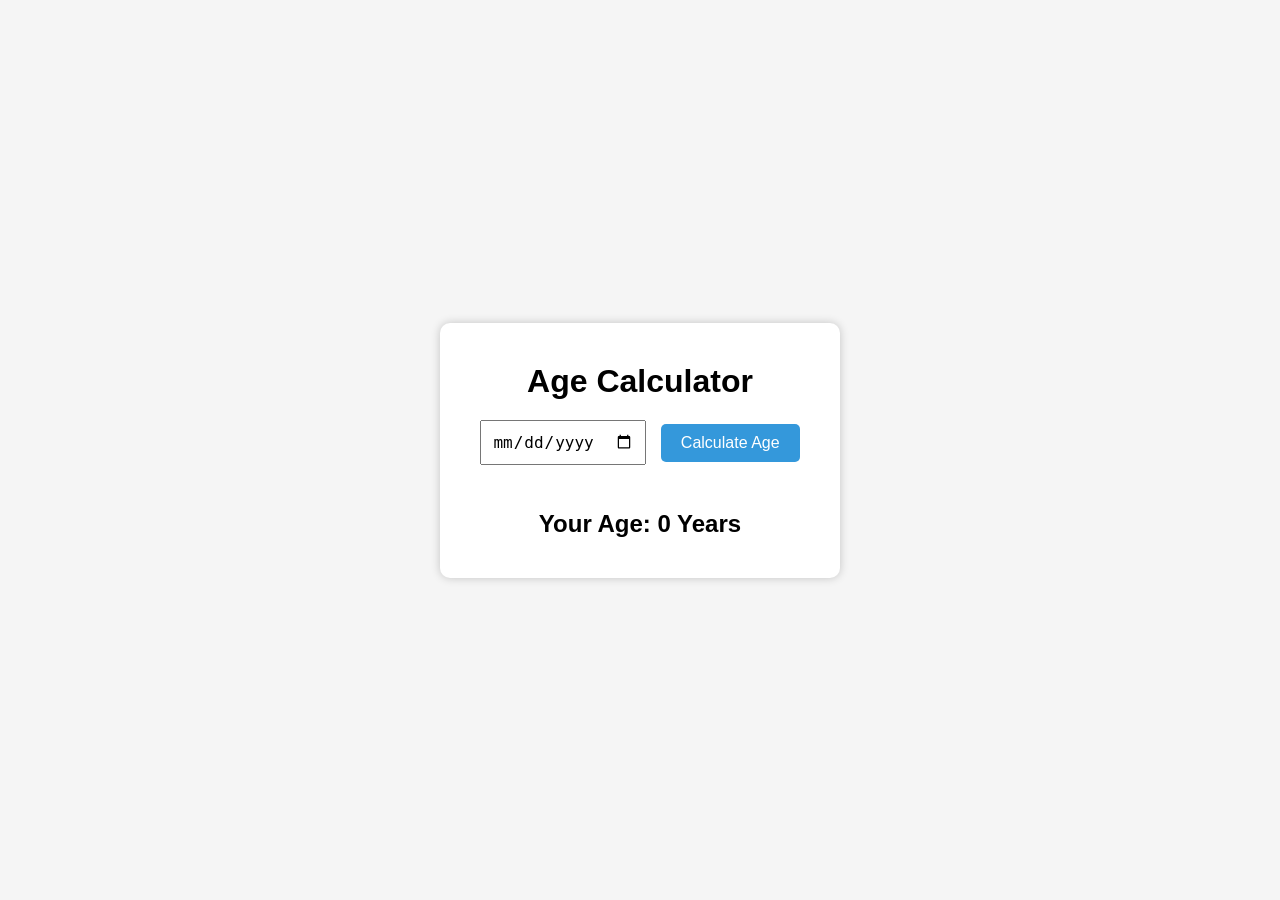
<file: Age Calculator/index.html>
<!DOCTYPE html>
<html lang="en">
<head>
    <meta charset="UTF-8">
    <meta name="viewport" content="width=device-width, initial-scale=1.0">
    <title>Age Calculator</title>

    <link rel="stylesheet" href="style.css">
</head>
<body>

    <div class="container">

        <h1>Age Calculator</h1>

        <input type="date" id="dob">

        <button id="calculate">
            Calculate Age
        </button>

        <h2 id="result">
            Your Age: 0 Years
        </h2>

    </div>

    <script src="script.js"></script>

</body>
</html>
</file>
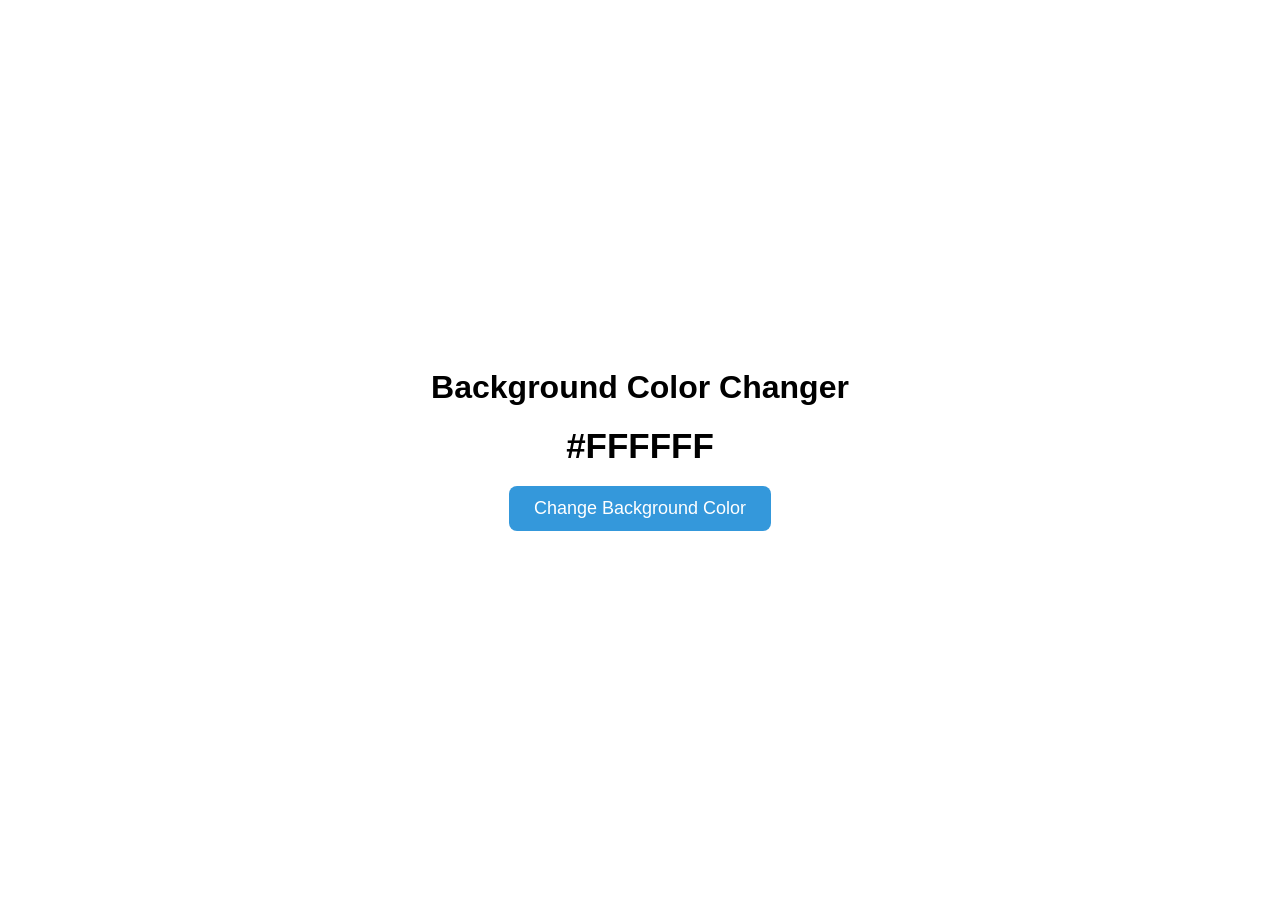
<file: Background Color Changer/index.html>
<!DOCTYPE html>
<html lang="en">
<head>
    <meta charset="UTF-8">
    <meta name="viewport" content="width=device-width, initial-scale=1.0">
    <title>Background Color Changer</title>

    <link rel="stylesheet" href="style.css">
</head>
<body>

    <div class="container">
        <h1>Background Color Changer</h1>

        <h2 id="colorCode">#FFFFFF</h2>

        <button id="changeColor">
            Change Background Color
        </button>
    </div>

    <script src="script.js"></script>

</body>
</html>
</file>
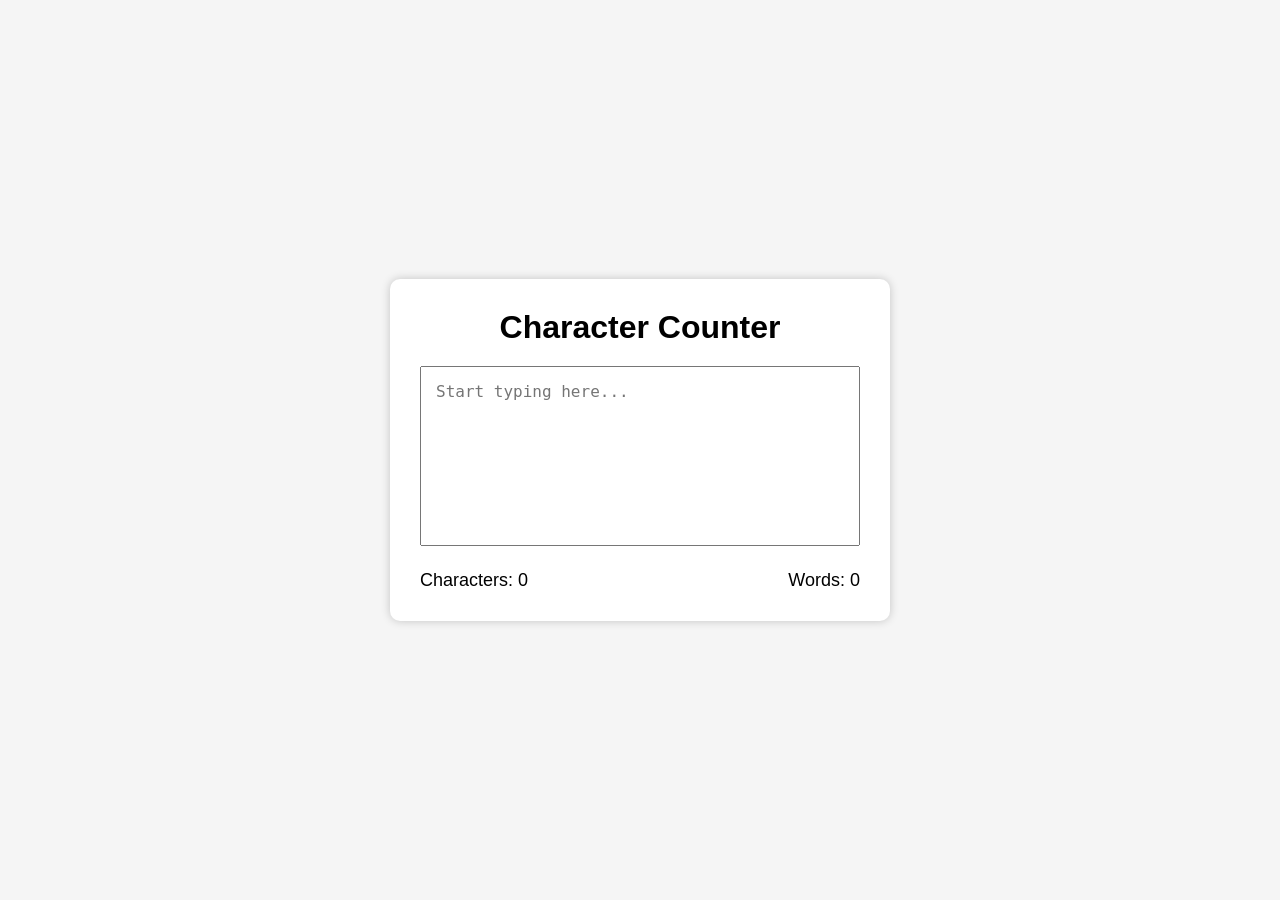
<file: Character Counter/index.html>
<!DOCTYPE html>
<html lang="en">
<head>
    <meta charset="UTF-8">
    <meta name="viewport" content="width=device-width, initial-scale=1.0">
    <title>Character Counter</title>

    <link rel="stylesheet" href="style.css">
</head>
<body>

    <div class="container">

        <h1>Character Counter</h1>

        <textarea
            id="textInput"
            placeholder="Start typing here..."
        ></textarea>

        <div class="info">
            <p>Characters: <span id="characterCount">0</span></p>
            <p>Words: <span id="wordCount">0</span></p>
        </div>

    </div>

    <script src="script.js"></script>

</body>
</html>
</file>
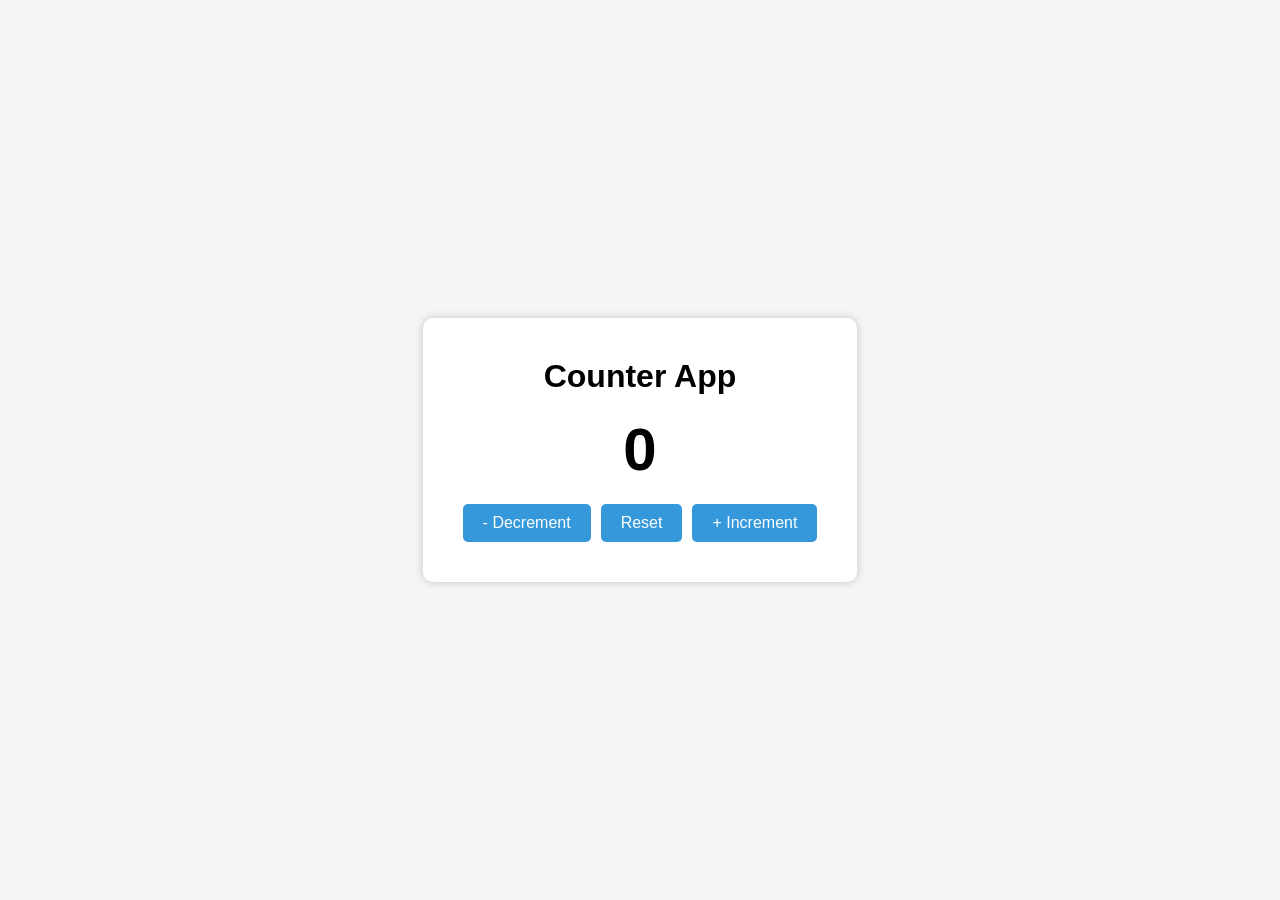
<file: Counter App/index.html>
<!DOCTYPE html>
<html lang="en">
<head>
    <meta charset="UTF-8">
    <meta name="viewport" content="width=device-width, initial-scale=1.0">
    <title>Counter App</title>

    <link rel="stylesheet" href="style.css">
</head>
<body>

    <div class="container">

        <h1>Counter App</h1>

        <h2 id="count">0</h2>

        <div class="buttons">
            <button id="decrement">- Decrement</button>
            <button id="reset">Reset</button>
            <button id="increment">+ Increment</button>
        </div>

    </div>

    <script src="script.js"></script>

</body>
</html>
</file>
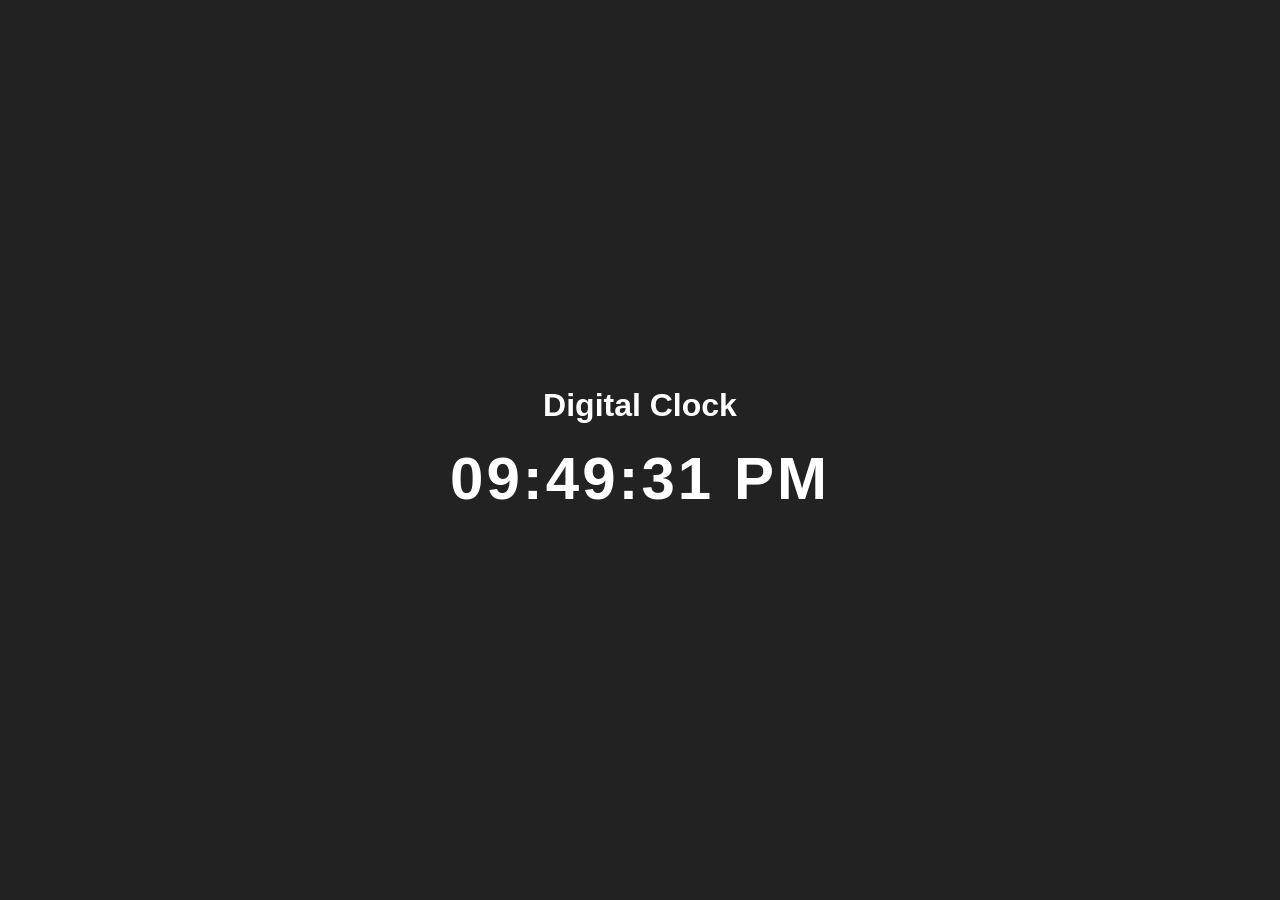
<file: Digital Clock/index.html>
<!DOCTYPE html>
<html lang="en">
<head>
    <meta charset="UTF-8">
    <meta name="viewport" content="width=device-width, initial-scale=1.0">
    <title>Digital Clock</title>

    <link rel="stylesheet" href="style.css">
</head>
<body>

    <div class="container">

        <h1>Digital Clock</h1>

        <h2 id="clock">
            00:00:00 AM
        </h2>

    </div>

    <script src="script.js"></script>

</body>
</html>
</file>
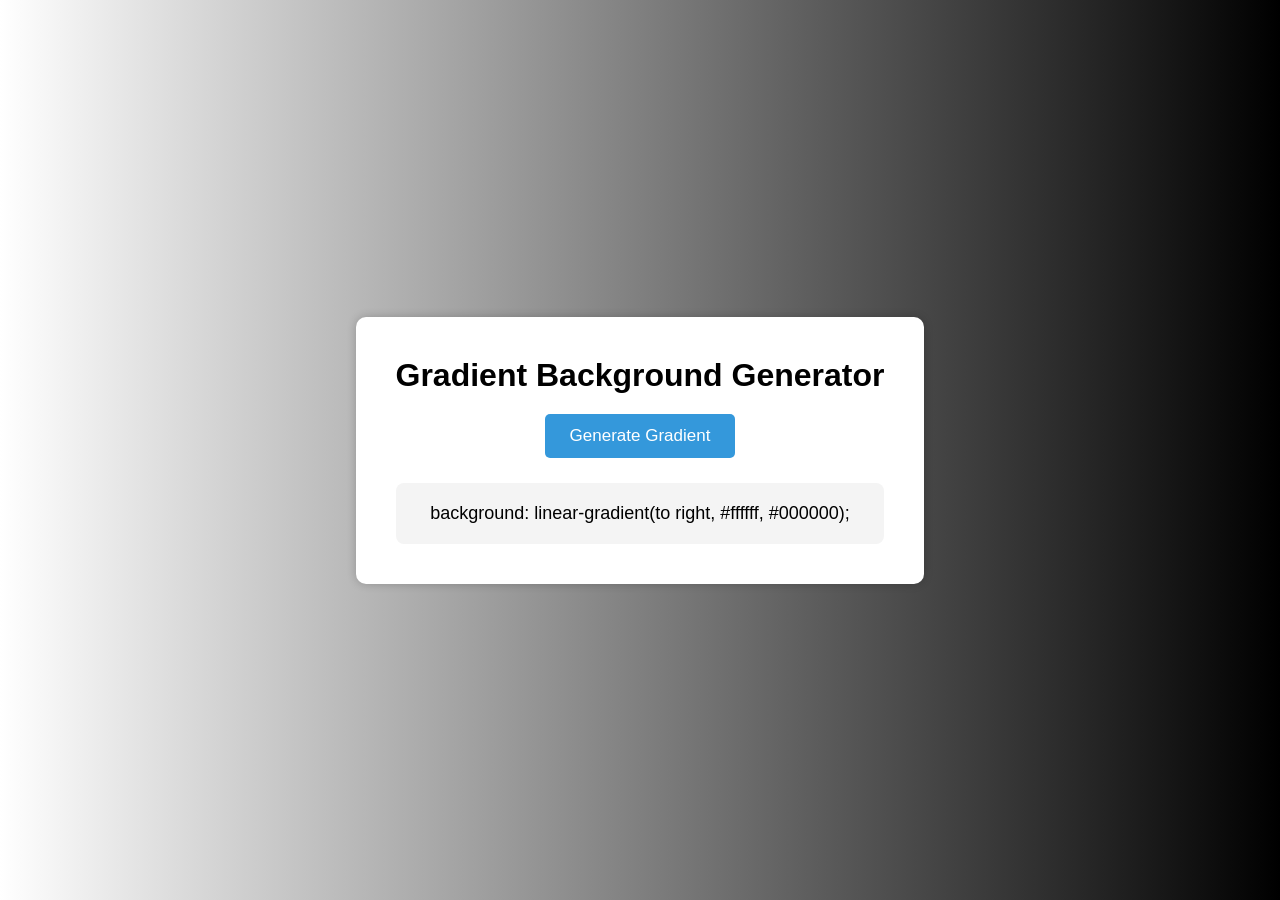
<file: Gradient Background Generator/index.html>
<!DOCTYPE html>
<html lang="en">
<head>
    <meta charset="UTF-8">
    <meta name="viewport" content="width=device-width, initial-scale=1.0">
    <title>Gradient Background Generator</title>

    <link rel="stylesheet" href="style.css">
</head>
<body>

    <div class="container">

        <h1>Gradient Background Generator</h1>

        <button id="generateBtn">
            Generate Gradient
        </button>

        <div class="code-box">
            <p id="cssCode">
                background: linear-gradient(to right, #ffffff, #000000);
            </p>
        </div>

    </div>

    <script src="script.js"></script>

</body>
</html>
</file>
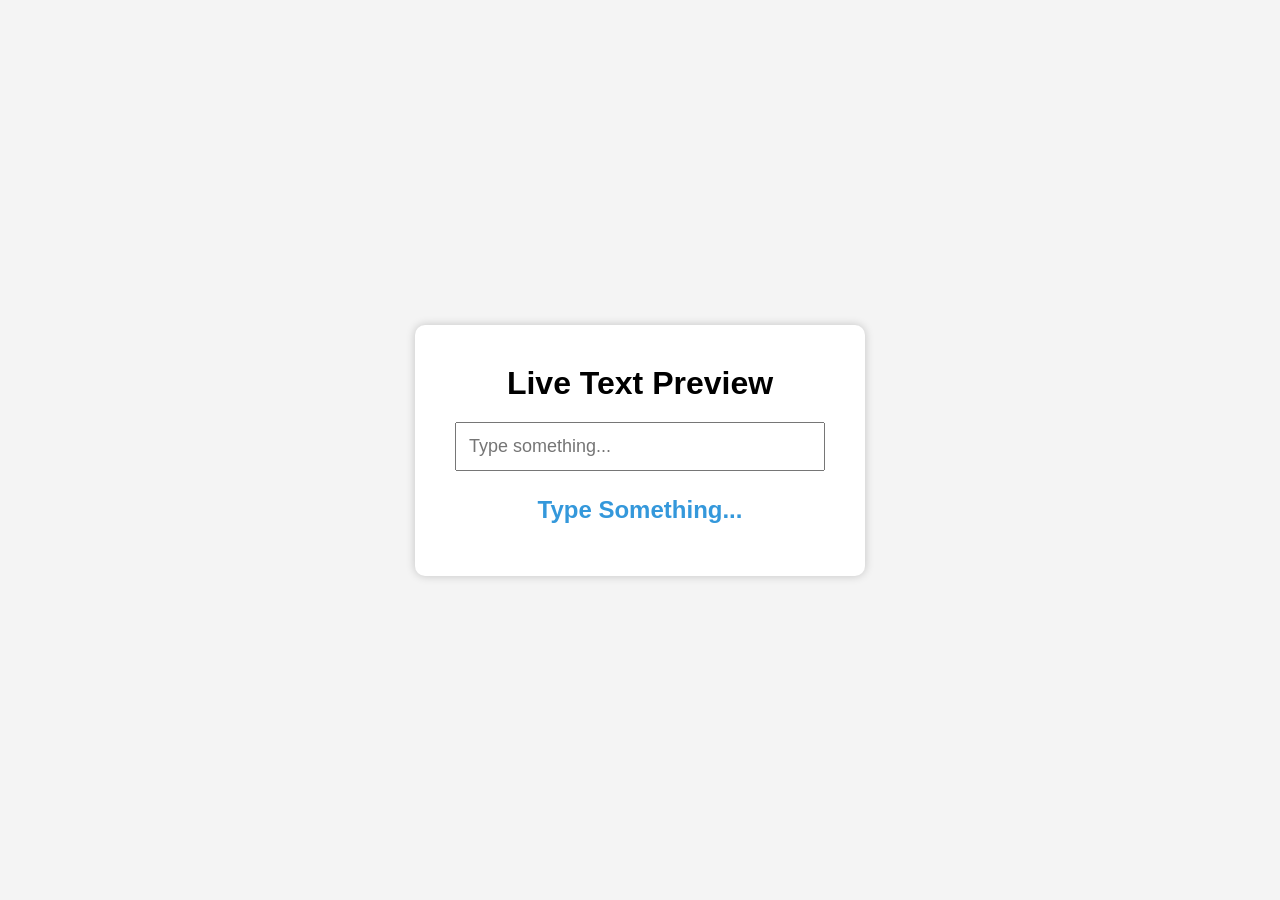
<file: Live Text Preview/index.html>
<!DOCTYPE html>
<html lang="en">
<head>
    <meta charset="UTF-8">
    <meta name="viewport" content="width=device-width, initial-scale=1.0">
    <title>Live Text Preview</title>

    <link rel="stylesheet" href="style.css">
</head>
<body>

    <div class="container">

        <h1>Live Text Preview</h1>

        <input
            type="text"
            id="textInput"
            placeholder="Type something..."
        >

        <h2 id="preview">
            Type Something...
        </h2>

    </div>

    <script src="script.js"></script>

</body>
</html>
</file>
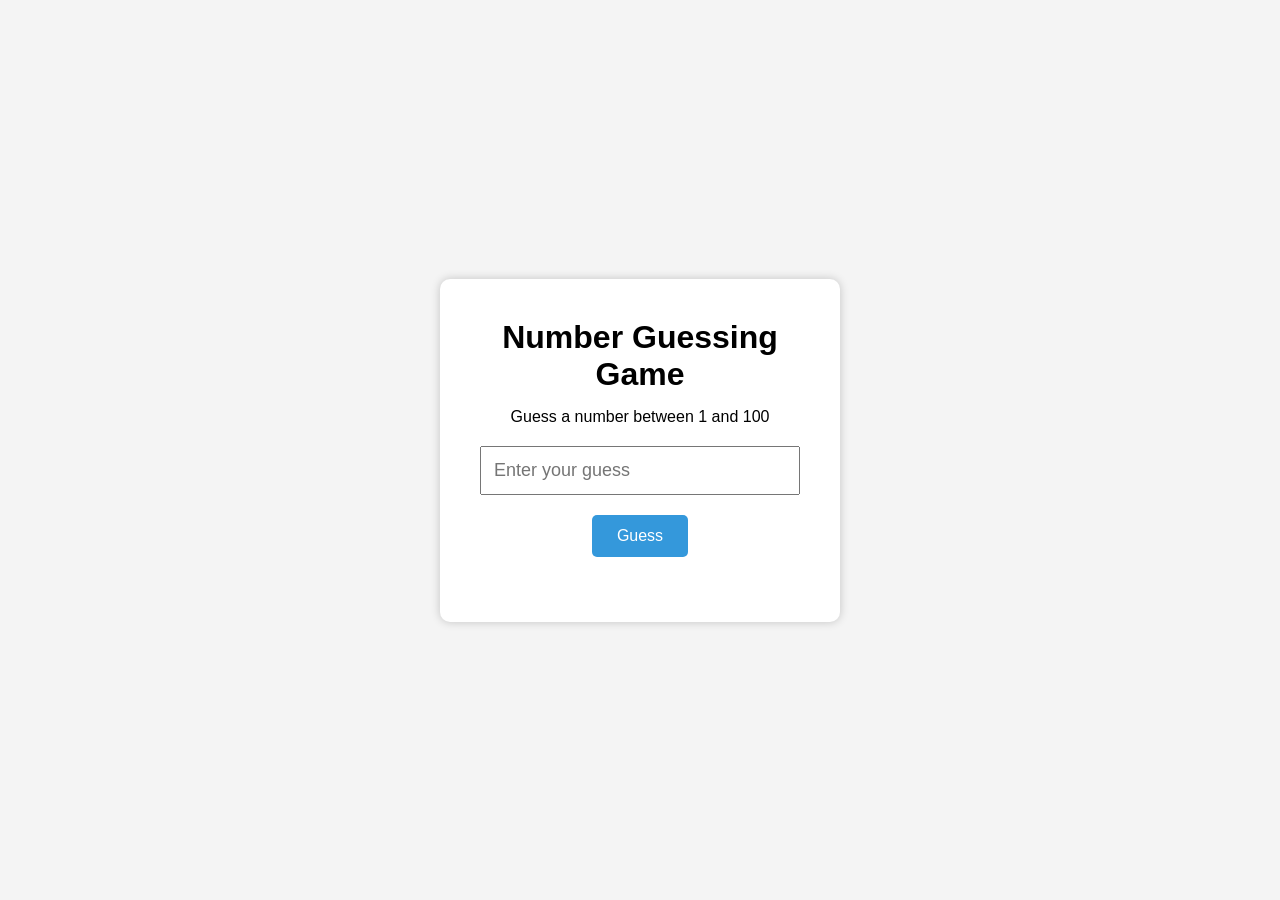
<file: Number Guessing game/index.html>
<!DOCTYPE html>
<html lang="en">
<head>
    <meta charset="UTF-8">
    <meta name="viewport" content="width=device-width, initial-scale=1.0">
    <title>Number Guessing Game</title>

    <link rel="stylesheet" href="style.css">
</head>
<body>

    <div class="container">

        <h1>Number Guessing Game</h1>

        <p>Guess a number between 1 and 100</p>

        <input
            type="number"
            id="guessInput"
            placeholder="Enter your guess"
        >

        <button id="guessBtn">
            Guess
        </button>

        <h2 id="result"></h2>

    </div>

    <script src="script.js"></script>

</body>
</html>
</file>
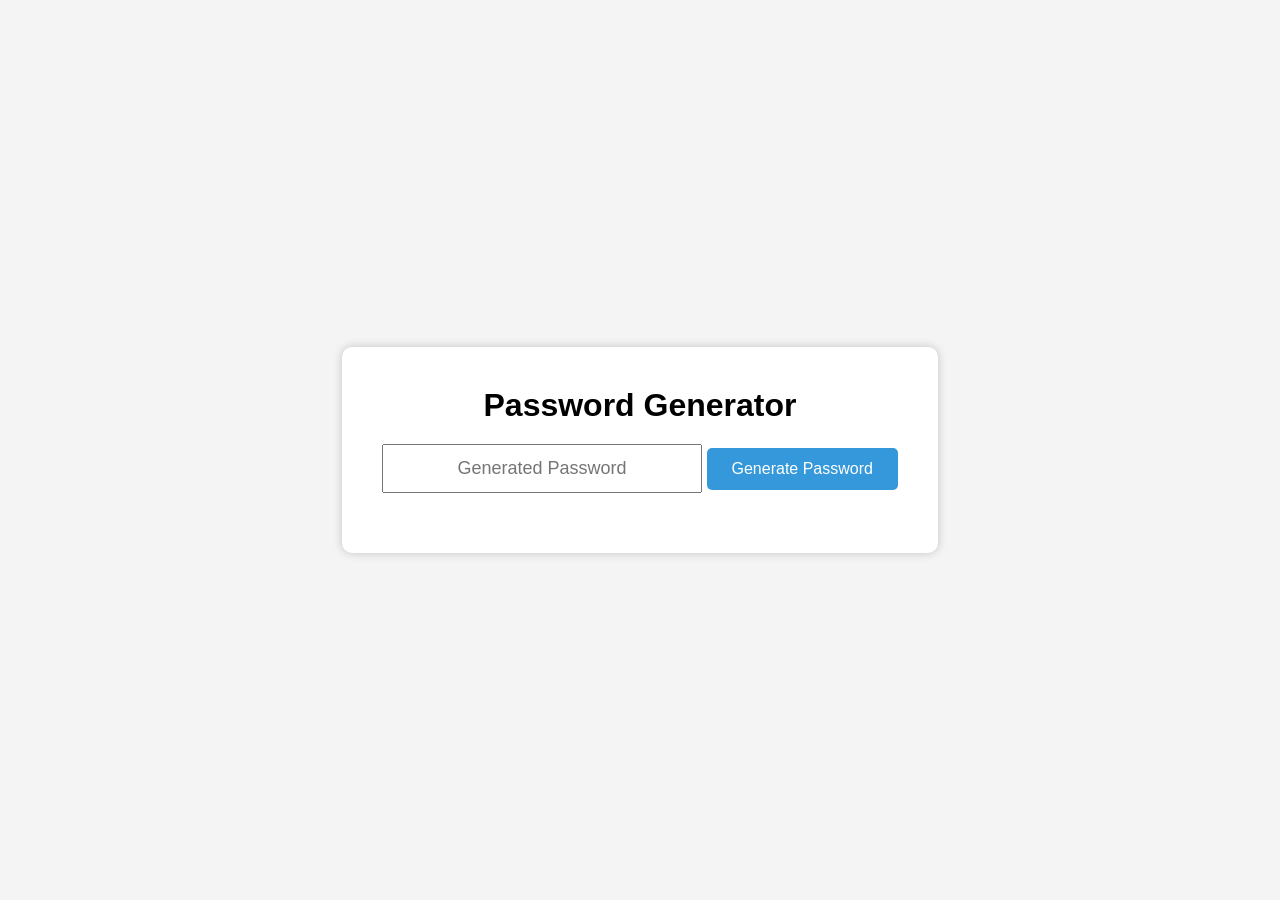
<file: Password Generator/index.html>
<!DOCTYPE html>
<html lang="en">
<head>
    <meta charset="UTF-8">
    <meta name="viewport" content="width=device-width, initial-scale=1.0">
    <title>Password Generator</title>

    <link rel="stylesheet" href="style.css">
</head>
<body>

    <div class="container">

        <h1>Password Generator</h1>

        <input
            type="text"
            id="password"
            placeholder="Generated Password"
            readonly
        >

        <button id="generateBtn">
            Generate Password
        </button>

    </div>

    <script src="script.js"></script>

</body>
</html>
</file>
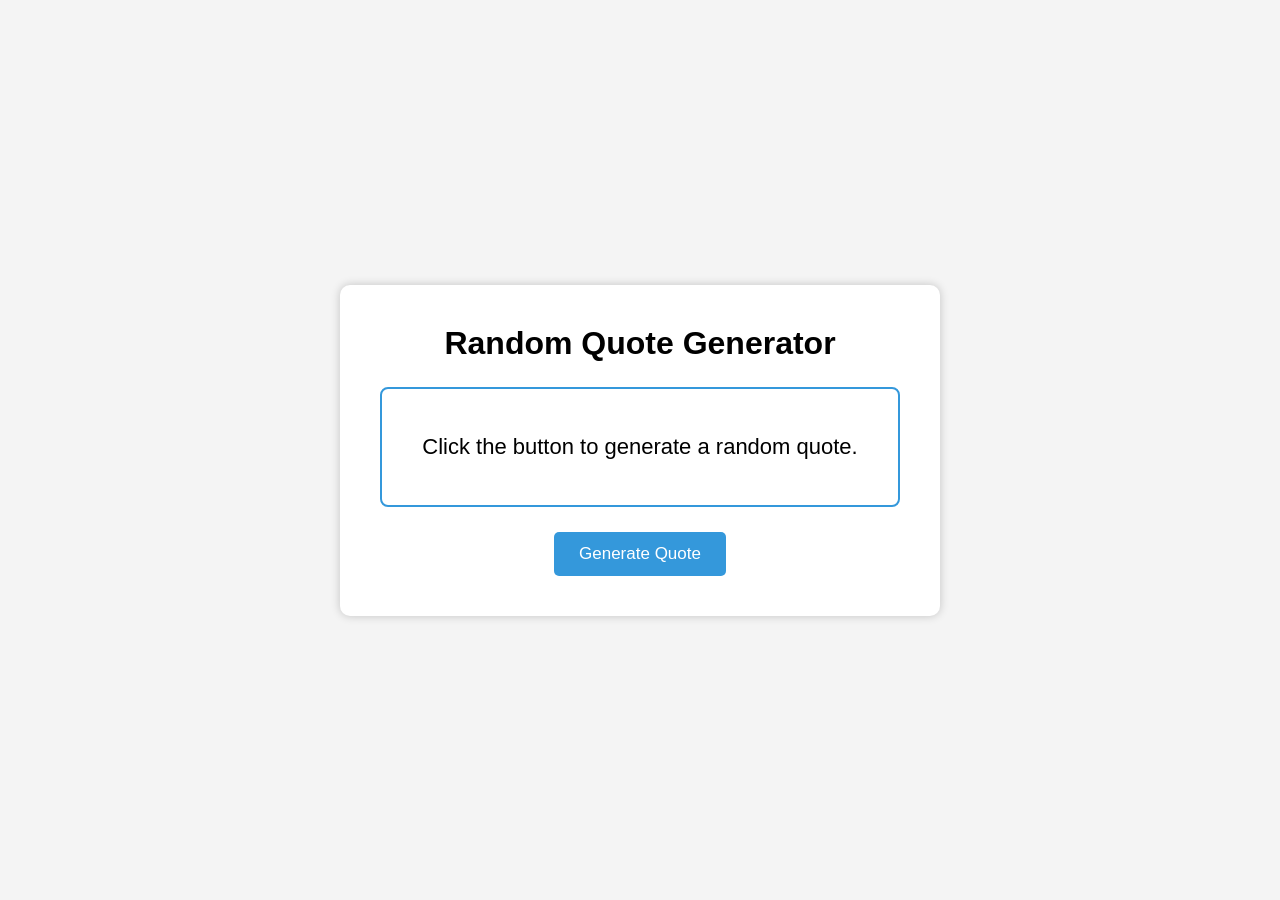
<file: Random Quote Generator/index.html>
<!DOCTYPE html>
<html lang="en">
<head>
    <meta charset="UTF-8">
    <meta name="viewport" content="width=device-width, initial-scale=1.0">
    <title>Random Quote Generator</title>

    <link rel="stylesheet" href="style.css">
</head>
<body>

    <div class="container">

        <h1>Random Quote Generator</h1>

        <div class="quote-box">
            <p id="quote">
                Click the button to generate a random quote.
            </p>
        </div>

        <button id="generateBtn">
            Generate Quote
        </button>

    </div>

    <script src="script.js"></script>

</body>
</html>
</file>
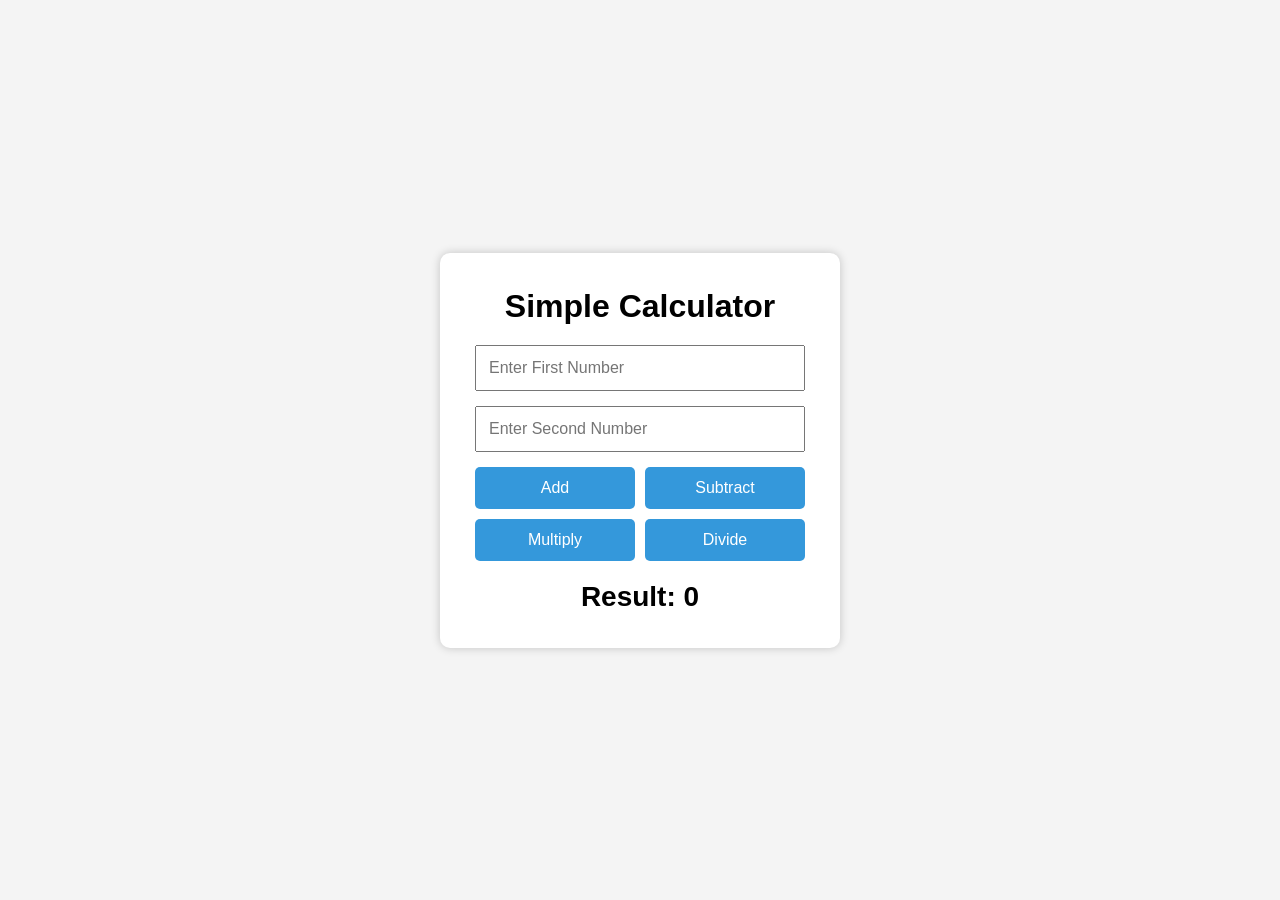
<file: Simple Calculator/index.html>
<!DOCTYPE html>
<html lang="en">
<head>
    <meta charset="UTF-8">
    <meta name="viewport" content="width=device-width, initial-scale=1.0">
    <title>Simple Calculator</title>

    <link rel="stylesheet" href="style.css">
</head>
<body>

    <div class="container">

        <h1>Simple Calculator</h1>

        <input
            type="number"
            id="num1"
            placeholder="Enter First Number"
        >

        <input
            type="number"
            id="num2"
            placeholder="Enter Second Number"
        >

        <div class="buttons">

            <button id="addBtn">Add</button>

            <button id="subBtn">Subtract</button>

            <button id="mulBtn">Multiply</button>

            <button id="divBtn">Divide</button>

        </div>

        <h2 id="result">
            Result: 0
        </h2>

    </div>

    <script src="script.js"></script>

</body>
</html>
</file>
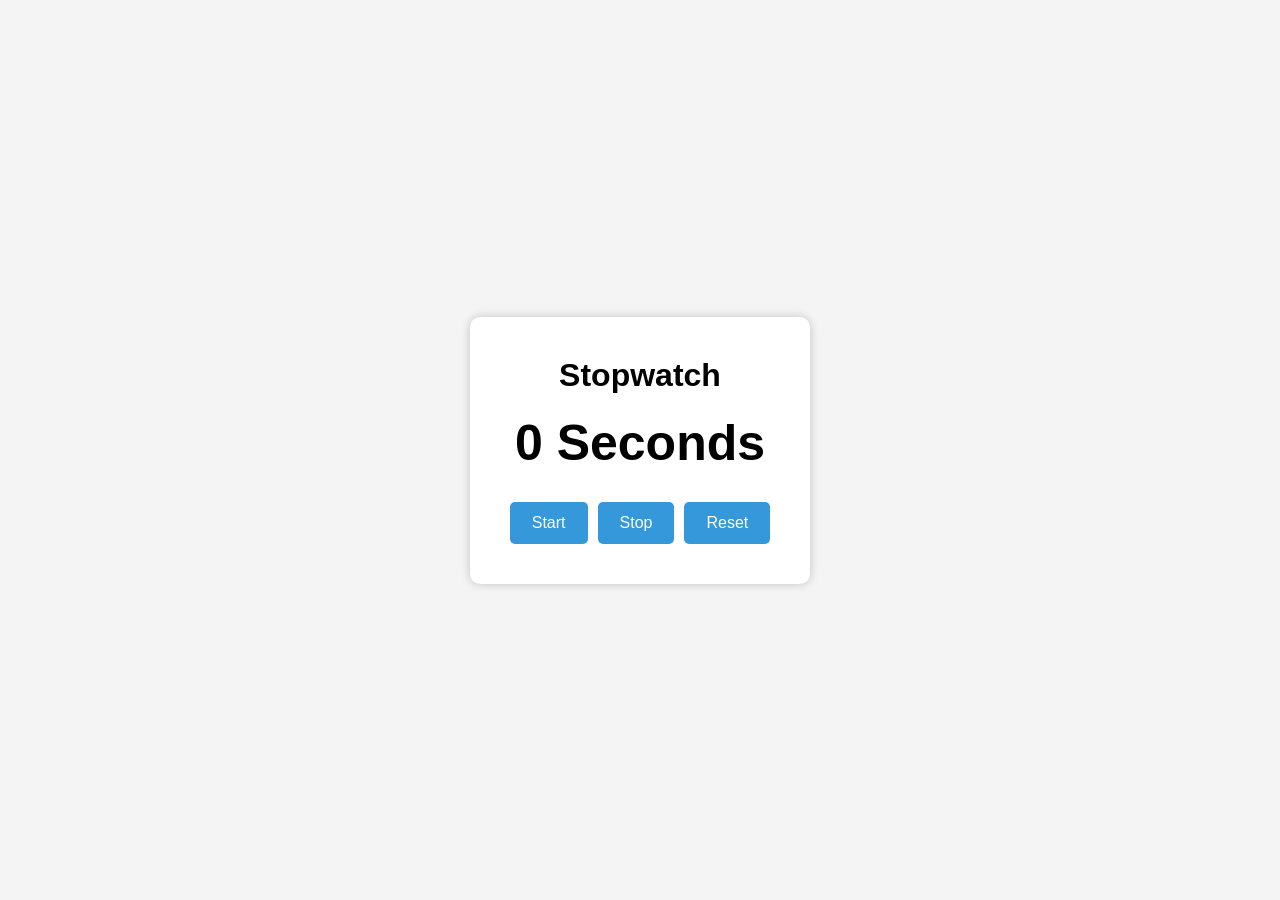
<file: Stop Watch/index.html>
<!DOCTYPE html>
<html lang="en">
<head>
    <meta charset="UTF-8">
    <meta name="viewport" content="width=device-width, initial-scale=1.0">
    <title>Stopwatch</title>

    <link rel="stylesheet" href="style.css">
</head>
<body>

    <div class="container">

        <h1>Stopwatch</h1>

        <h2 id="time">0 Seconds</h2>

        <div class="buttons">
            <button id="startBtn">Start</button>
            <button id="stopBtn">Stop</button>
            <button id="resetBtn">Reset</button>
        </div>

    </div>

    <script src="script.js"></script>

</body>
</html>
</file>
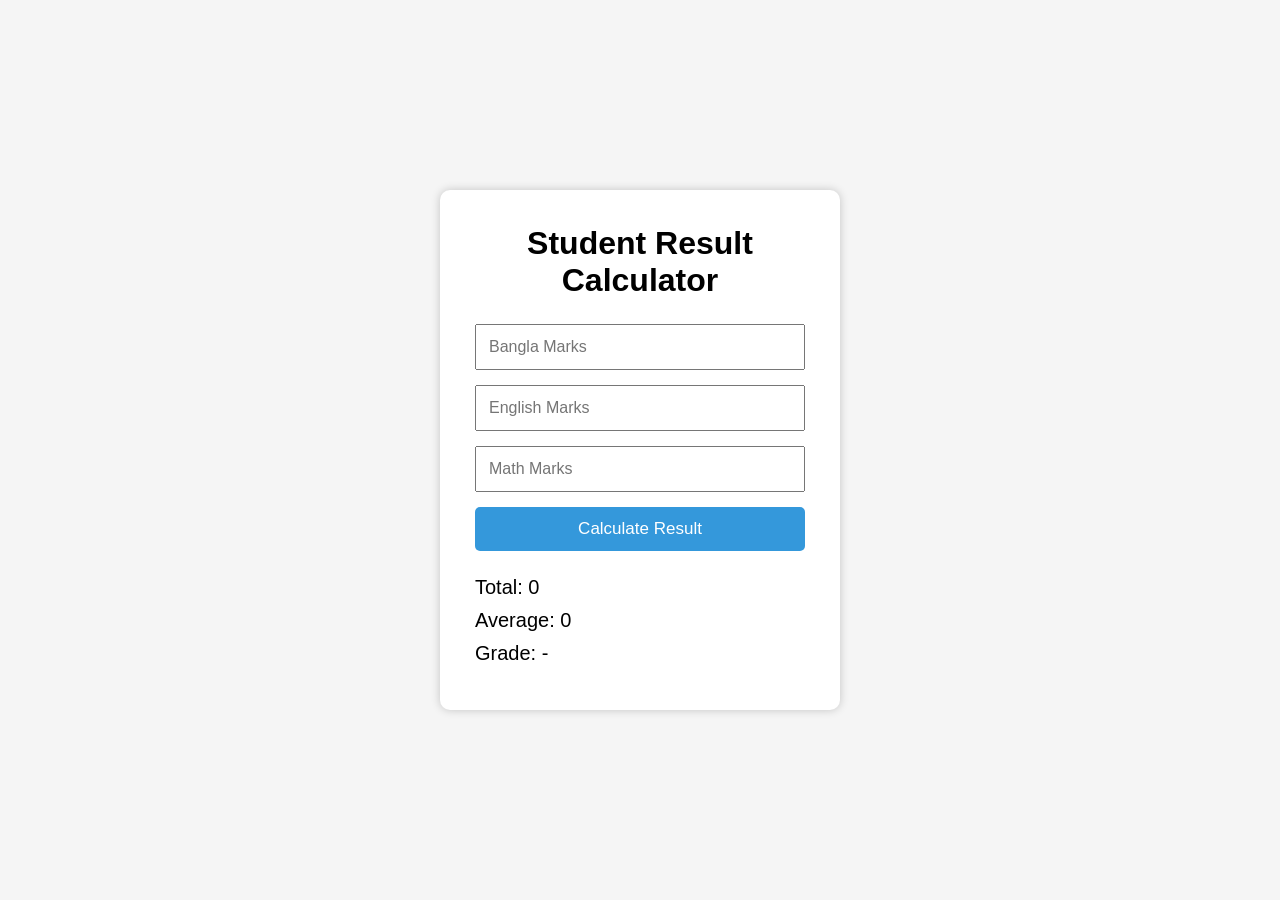
<file: Student Result Calculator/index.html>
<!DOCTYPE html>
<html lang="en">
<head>
    <meta charset="UTF-8">
    <meta name="viewport" content="width=device-width, initial-scale=1.0">
    <title>Student Result Calculator</title>

    <link rel="stylesheet" href="style.css">
</head>
<body>

    <div class="container">

        <h1>Student Result Calculator</h1>

        <input
            type="number"
            id="bangla"
            placeholder="Bangla Marks"
        >

        <input
            type="number"
            id="english"
            placeholder="English Marks"
        >

        <input
            type="number"
            id="math"
            placeholder="Math Marks"
        >

        <button id="calculateBtn">
            Calculate Result
        </button>

        <div class="result">
            <p id="total">Total: 0</p>
            <p id="average">Average: 0</p>
            <p id="grade">Grade: -</p>
        </div>

    </div>

    <script src="script.js"></script>

</body>
</html>
</file>
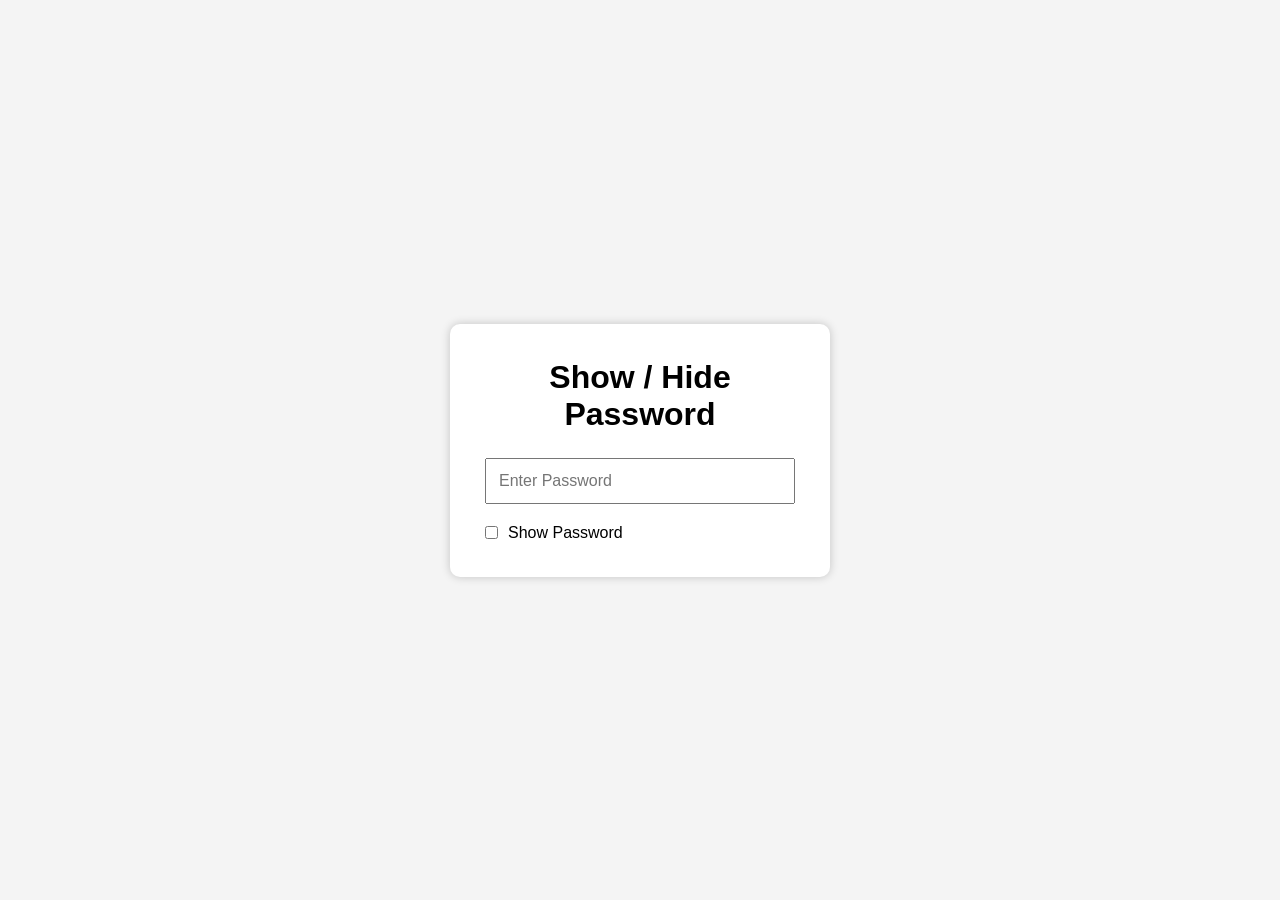
<file: Show/Hide Password/index.html>
<!DOCTYPE html>
<html lang="en">
<head>
    <meta charset="UTF-8">
    <meta name="viewport" content="width=device-width, initial-scale=1.0">
    <title>Show / Hide Password</title>

    <link rel="stylesheet" href="style.css">
</head>
<body>

    <div class="container">

        <h1>Show / Hide Password</h1>

        <input
            type="password"
            id="password"
            placeholder="Enter Password"
        >

        <div class="checkbox-container">

            <input
                type="checkbox"
                id="showPassword"
            >

            <label for="showPassword">
                Show Password
            </label>

        </div>

    </div>

    <script src="script.js"></script>

</body>
</html>
</file>
<file: Age Calculator/style.css>
*{
    margin:0;
    padding:0;
    box-sizing:border-box;
}

body{
    font-family:Arial, Helvetica, sans-serif;
    background:#f5f5f5;

    display:flex;
    justify-content:center;
    align-items:center;

    height:100vh;
}

.container{
    background:white;
    padding:40px;
    border-radius:10px;
    box-shadow:0 0 10px rgba(0,0,0,.2);
    text-align:center;
}

h1{
    margin-bottom:20px;
}

input{
    padding:10px;
    font-size:16px;
    margin-bottom:20px;
}

button{
    padding:10px 20px;
    font-size:16px;
    border:none;
    border-radius:5px;
    cursor:pointer;
    background:#3498db;
    color:white;
    margin-left:10px;
}

button:hover{
    background:#2980b9;
}

h2{
    margin-top:25px;
}
</file>
<file: Background Color Changer/style.css>
*{
    margin:0;
    padding:0;
    box-sizing:border-box;
}

body{
    height:100vh;
    display:flex;
    justify-content:center;
    align-items:center;

    font-family:Arial, Helvetica, sans-serif;

    background:#ffffff;

    transition:0.5s;
}

.container{
    text-align:center;
}

h1{
    margin-bottom:20px;
}

h2{
    margin-bottom:20px;
    font-size:35px;
}

button{
    padding:12px 25px;
    font-size:18px;
    border:none;
    border-radius:8px;
    cursor:pointer;

    background:#3498db;
    color:white;
}

button:hover{
    background:#2980b9;
}
</file>
<file: Character Counter/style.css>
*{
    margin:0;
    padding:0;
    box-sizing:border-box;
}

body{
    font-family:Arial, Helvetica, sans-serif;
    background:#f5f5f5;

    display:flex;
    justify-content:center;
    align-items:center;

    height:100vh;
}

.container{
    width:500px;
    background:white;
    padding:30px;
    border-radius:10px;
    box-shadow:0 0 10px rgba(0,0,0,.2);
}

h1{
    text-align:center;
    margin-bottom:20px;
}

textarea{
    width:100%;
    height:180px;
    padding:15px;
    resize:none;
    font-size:16px;
    outline:none;
}

.info{
    margin-top:20px;
    display:flex;
    justify-content:space-between;
    font-size:18px;
}
</file>
<file: Counter App/style.css>
*{
    margin:0;
    padding:0;
    box-sizing:border-box;
}

body{
    font-family:Arial, Helvetica, sans-serif;
    background:#f5f5f5;

    display:flex;
    justify-content:center;
    align-items:center;

    height:100vh;
}

.container{
    background:white;
    padding:40px;
    border-radius:10px;
    box-shadow:0 0 10px rgba(0,0,0,.2);
    text-align:center;
}

h1{
    margin-bottom:20px;
}

#count{
    font-size:60px;
    margin:20px 0;
}

.buttons{
    display:flex;
    gap:10px;
}

button{
    padding:10px 20px;
    cursor:pointer;
    border:none;
    border-radius:5px;
    background:#3498db;
    color:white;
    font-size:16px;
}

button:hover{
    background:#2980b9;
}
</file>
<file: Digital Clock/style.css>
*{
    margin:0;
    padding:0;
    box-sizing:border-box;
}

body{
    height:100vh;

    display:flex;
    justify-content:center;
    align-items:center;

    background:#222;
    color:white;

    font-family:Arial, Helvetica, sans-serif;
}

.container{
    text-align:center;
}

h1{
    margin-bottom:20px;
}

#clock{
    font-size:60px;
    letter-spacing:3px;
}
</file>
<file: Gradient Background Generator/style.css>
*{
    margin:0;
    padding:0;
    box-sizing:border-box;
}

body{
    height:100vh;
    display:flex;
    justify-content:center;
    align-items:center;

    font-family:Arial, Helvetica, sans-serif;

    background:linear-gradient(to right,#ffffff,#000000);

    transition:0.5s;
}

.container{
    background:white;
    padding:40px;
    border-radius:10px;
    text-align:center;
    box-shadow:0 0 10px rgba(0,0,0,.2);
}

h1{
    margin-bottom:20px;
}

button{
    padding:12px 25px;
    border:none;
    border-radius:5px;
    cursor:pointer;
    background:#3498db;
    color:white;
    font-size:17px;
}

button:hover{
    background:#2980b9;
}

.code-box{
    margin-top:25px;
    padding:20px;
    background:#f4f4f4;
    border-radius:8px;
}

#cssCode{
    word-break:break-all;
    font-size:18px;
}
</file>
<file: Live Text Preview/style.css>
*{
    margin:0;
    padding:0;
    box-sizing:border-box;
}

body{
    height:100vh;

    display:flex;
    justify-content:center;
    align-items:center;

    background:#f4f4f4;

    font-family:Arial, Helvetica, sans-serif;
}

.container{

    width:450px;

    background:white;

    padding:40px;

    border-radius:10px;

    box-shadow:0 0 10px rgba(0,0,0,.2);

    text-align:center;
}

h1{
    margin-bottom:20px;
}

input{

    width:100%;

    padding:12px;

    font-size:18px;

    margin-bottom:25px;
}

#preview{

    min-height:40px;

    color:#3498db;

    word-break:break-word;
}
</file>
<file: Number Guessing game/style.css>
*{
    margin:0;
    padding:0;
    box-sizing:border-box;
}

body{
    height:100vh;

    display:flex;
    justify-content:center;
    align-items:center;

    font-family:Arial, Helvetica, sans-serif;
    background:#f4f4f4;
}

.container{
    background:white;
    padding:40px;
    border-radius:10px;
    text-align:center;
    box-shadow:0 0 10px rgba(0,0,0,.2);
    width:400px;
}

h1{
    margin-bottom:15px;
}

p{
    margin-bottom:20px;
}

input{
    width:100%;
    padding:12px;
    font-size:18px;
    margin-bottom:20px;
}

button{
    padding:12px 25px;
    border:none;
    border-radius:5px;
    background:#3498db;
    color:white;
    cursor:pointer;
    font-size:16px;
}

button:hover{
    background:#2980b9;
}

#result{
    margin-top:25px;
    font-size:28px;
}
</file>
<file: Password Generator/style.css>
*{
    margin:0;
    padding:0;
    box-sizing:border-box;
}

body{
    height:100vh;

    display:flex;
    justify-content:center;
    align-items:center;

    background:#f4f4f4;
    font-family:Arial, Helvetica, sans-serif;
}

.container{
    background:white;
    padding:40px;
    border-radius:10px;
    text-align:center;
    box-shadow:0 0 10px rgba(0,0,0,.2);
}

h1{
    margin-bottom:20px;
}

input{
    width:320px;
    padding:12px;
    font-size:18px;
    text-align:center;
    margin-bottom:20px;
}

button{
    padding:12px 25px;
    font-size:16px;
    cursor:pointer;
    border:none;
    border-radius:5px;
    background:#3498db;
    color:white;
}

button:hover{
    background:#2980b9;
}
</file>
<file: Random Quote Generator/style.css>
*{
    margin:0;
    padding:0;
    box-sizing:border-box;
}

body{
    height:100vh;
    display:flex;
    justify-content:center;
    align-items:center;

    font-family:Arial, Helvetica, sans-serif;
    background:#f4f4f4;
}

.container{
    width:600px;
    text-align:center;
    background:white;
    padding:40px;
    border-radius:10px;
    box-shadow:0 0 10px rgba(0,0,0,.2);
}

h1{
    margin-bottom:25px;
}

.quote-box{
    min-height:120px;
    display:flex;
    justify-content:center;
    align-items:center;

    border:2px solid #3498db;
    border-radius:8px;
    padding:20px;

    margin-bottom:25px;
}

#quote{
    font-size:22px;
    line-height:1.6;
}

button{
    padding:12px 25px;
    border:none;
    border-radius:5px;
    background:#3498db;
    color:white;
    cursor:pointer;
    font-size:17px;
}

button:hover{
    background:#2980b9;
}
</file>
<file: Simple Calculator/style.css>
*{
    margin:0;
    padding:0;
    box-sizing:border-box;
}

body{
    height:100vh;

    display:flex;
    justify-content:center;
    align-items:center;

    background:#f4f4f4;
    font-family:Arial, Helvetica, sans-serif;
}

.container{

    width:400px;

    background:white;

    padding:35px;

    border-radius:10px;

    box-shadow:0 0 10px rgba(0,0,0,.2);

    text-align:center;
}

h1{
    margin-bottom:20px;
}

input{

    width:100%;

    padding:12px;

    margin-bottom:15px;

    font-size:16px;
}

.buttons{

    display:grid;

    grid-template-columns:repeat(2,1fr);

    gap:10px;

    margin-bottom:20px;
}

button{

    padding:12px;

    border:none;

    border-radius:5px;

    background:#3498db;

    color:white;

    cursor:pointer;

    font-size:16px;
}

button:hover{
    background:#2980b9;
}

#result{

    margin-top:20px;

    font-size:28px;
}
</file>
<file: Stop Watch/style.css>
*{
    margin:0;
    padding:0;
    box-sizing:border-box;
}

body{
    height:100vh;
    display:flex;
    justify-content:center;
    align-items:center;

    font-family:Arial, Helvetica, sans-serif;
    background:#f4f4f4;
}

.container{
    background:white;
    padding:40px;
    border-radius:10px;
    text-align:center;
    box-shadow:0 0 10px rgba(0,0,0,.2);
}

h1{
    margin-bottom:20px;
}

#time{
    font-size:50px;
    margin-bottom:30px;
}

.buttons{
    display:flex;
    gap:10px;
    justify-content:center;
}

button{
    padding:12px 22px;
    border:none;
    border-radius:5px;
    cursor:pointer;
    background:#3498db;
    color:white;
    font-size:16px;
}

button:hover{
    background:#2980b9;
}
</file>
<file: Student Result Calculator/style.css>
*{
    margin:0;
    padding:0;
    box-sizing:border-box;
}

body{
    height:100vh;
    display:flex;
    justify-content:center;
    align-items:center;

    font-family:Arial, Helvetica, sans-serif;
    background:#f5f5f5;
}

.container{
    width:400px;
    background:white;
    padding:35px;
    border-radius:10px;
    box-shadow:0 0 10px rgba(0,0,0,.2);
}

h1{
    text-align:center;
    margin-bottom:25px;
}

input{
    width:100%;
    padding:12px;
    margin-bottom:15px;
    font-size:16px;
}

button{
    width:100%;
    padding:12px;
    border:none;
    background:#3498db;
    color:white;
    font-size:17px;
    border-radius:5px;
    cursor:pointer;
}

button:hover{
    background:#2980b9;
}

.result{
    margin-top:25px;
    font-size:20px;
}

.result p{
    margin:10px 0;
}
</file>
<file: Show/Hide Password/style.css>
*{
    margin:0;
    padding:0;
    box-sizing:border-box;
}

body{
    height:100vh;

    display:flex;
    justify-content:center;
    align-items:center;

    background:#f4f4f4;

    font-family:Arial, Helvetica, sans-serif;
}

.container{

    width:380px;

    background:white;

    padding:35px;

    border-radius:10px;

    box-shadow:0 0 10px rgba(0,0,0,.2);
}

h1{

    text-align:center;

    margin-bottom:25px;
}

input[type="password"],
input[type="text"]{

    width:100%;

    padding:12px;

    font-size:16px;

    margin-bottom:20px;
}

.checkbox-container{

    display:flex;

    align-items:center;

    gap:10px;
}

label{

    cursor:pointer;
}
</file>
